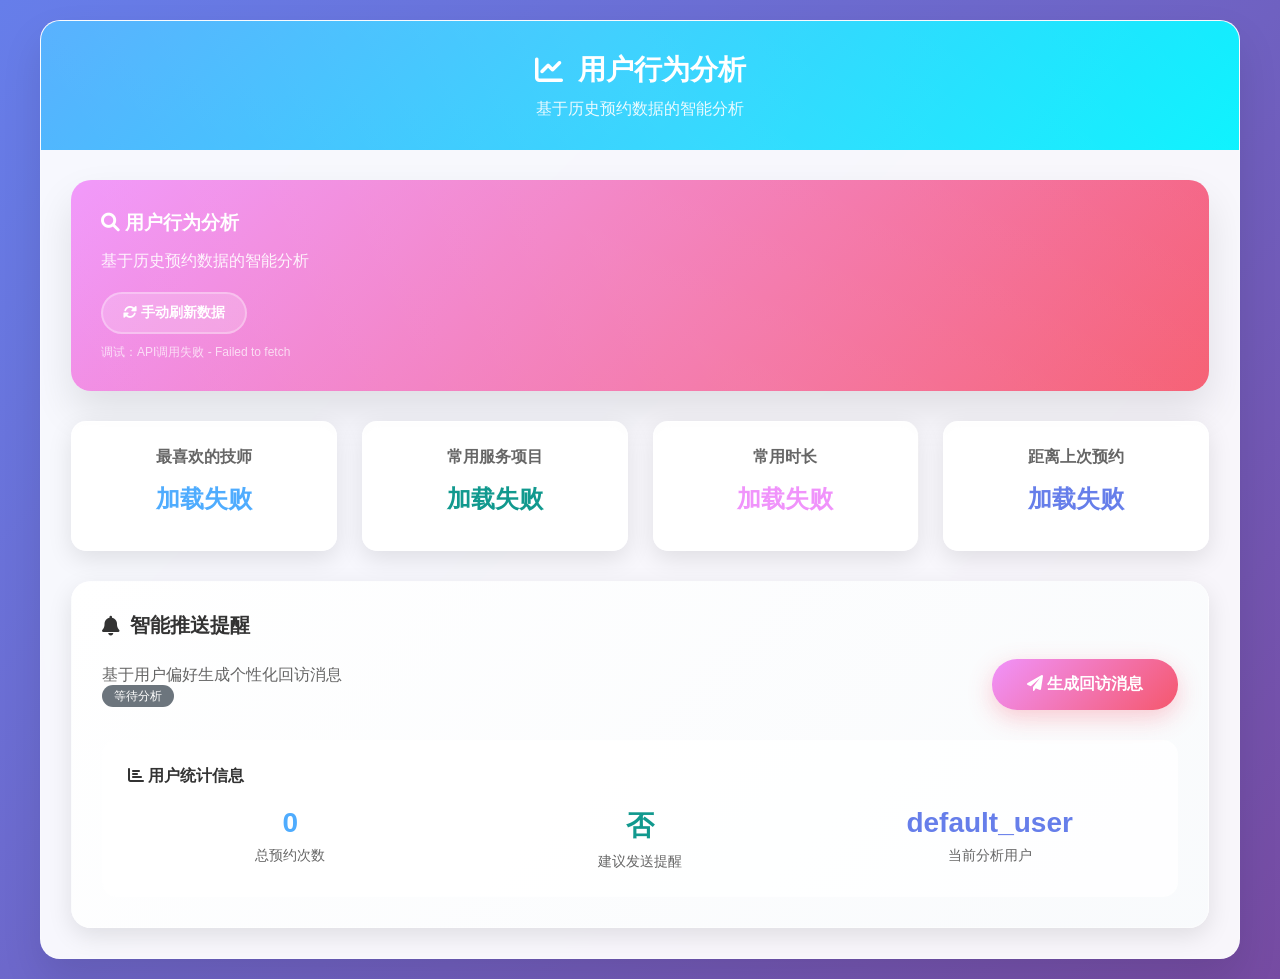
<file: web/templates/user_behavior_analysis.html>
<!DOCTYPE html>
<html lang="zh-CN">
<head>
    <meta charset="UTF-8">
    <meta name="viewport" content="width=device-width, initial-scale=1.0">
    <title>用户行为分析 - JakePilot</title>
    <link href="https://cdnjs.cloudflare.com/ajax/libs/font-awesome/6.0.0/css/all.min.css" rel="stylesheet">
    <style>
        * {
            margin: 0;
            padding: 0;
            box-sizing: border-box;
        }
        
        body { 
            font-family: -apple-system, BlinkMacSystemFont, 'Segoe UI', Roboto, 'Helvetica Neue', Arial, sans-serif;
            background: linear-gradient(135deg, #667eea 0%, #764ba2 100%);
            min-height: 100vh;
            padding: 20px;
        }
        
        .container { 
            max-width: 1200px; 
            margin: 0 auto; 
            background: rgba(255, 255, 255, 0.95);
            backdrop-filter: blur(20px);
            border-radius: 20px; 
            box-shadow: 0 20px 40px rgba(0,0,0,0.1);
            overflow: hidden;
            border: 1px solid rgba(255,255,255,0.2);
        }
        
        .header {
            background: linear-gradient(135deg, #4facfe 0%, #00f2fe 100%);
            padding: 30px;
            color: white;
            text-align: center;
            position: relative;
            overflow: hidden;
        }
        
        .header::before {
            content: '';
            position: absolute;
            top: -50%;
            left: -50%;
            width: 200%;
            height: 200%;
            background: linear-gradient(45deg, transparent, rgba(255,255,255,0.1), transparent);
            animation: shimmer 3s infinite;
        }
        
        @keyframes shimmer {
            0% { transform: translateX(-100%) translateY(-100%) rotate(45deg); }
            100% { transform: translateX(100%) translateY(100%) rotate(45deg); }
        }
        
        .header h2 {
            font-size: 28px;
            font-weight: 600;
            margin-bottom: 10px;
            display: flex;
            align-items: center;
            justify-content: center;
            gap: 15px;
        }
        
        .header p {
            font-size: 16px;
            opacity: 0.9;
        }
        
        .content {
            padding: 30px;
        }
        
        .analysis-card {
            background: linear-gradient(135deg, #f093fb 0%, #f5576c 100%);
            color: white;
            border-radius: 20px;
            padding: 30px;
            margin-bottom: 30px;
            box-shadow: 0 20px 40px rgba(0,0,0,0.1);
            position: relative;
            overflow: hidden;
        }
        
        .analysis-card::before {
            content: '';
            position: absolute;
            top: -50%;
            left: -50%;
            width: 200%;
            height: 200%;
            background: linear-gradient(45deg, transparent, rgba(255,255,255,0.1), transparent);
            animation: shimmer 4s infinite;
        }
        
        .refresh-btn {
            background: rgba(255,255,255,0.2);
            border: 2px solid rgba(255,255,255,0.3);
            color: white;
            padding: 10px 20px;
            border-radius: 25px;
            cursor: pointer;
            transition: all 0.3s ease;
            font-weight: 600;
            font-size: 14px;
        }
        
        .refresh-btn:hover {
            background: rgba(255,255,255,0.3);
            transform: translateY(-2px);
            box-shadow: 0 8px 25px rgba(0,0,0,0.2);
        }
        
        .debug-info {
            font-size: 12px; 
            color: rgba(255,255,255,0.7); 
            margin-top: 10px;
        }
        
        .stats-grid {
            display: grid;
            grid-template-columns: repeat(auto-fit, minmax(250px, 1fr));
            gap: 25px;
            margin-bottom: 30px;
        }
        
        .stat-card {
            background: rgba(255,255,255,0.9);
            border-radius: 15px;
            padding: 25px;
            text-align: center;
            box-shadow: 0 8px 25px rgba(0,0,0,0.1);
            transition: all 0.3s ease;
            backdrop-filter: blur(10px);
            border: 1px solid rgba(255,255,255,0.3);
        }
        
        .stat-card:hover {
            transform: translateY(-8px);
            box-shadow: 0 20px 40px rgba(0,0,0,0.15);
        }
        
        .stat-title {
            color: #666;
            font-size: 16px;
            font-weight: 600;
            margin-bottom: 15px;
        }
        
        .stat-value {
            font-size: 24px;
            font-weight: bold;
            margin-bottom: 10px;
        }
        
        .stat-value.primary { color: #4facfe; }
        .stat-value.success { color: #11998e; }
        .stat-value.warning { color: #f093fb; }
        .stat-value.info { color: #667eea; }
        
        .reminder-section {
            background: linear-gradient(135deg, rgba(255,255,255,0.9), rgba(248,250,252,0.9));
            padding: 30px;
            border-radius: 20px;
            box-shadow: 0 8px 25px rgba(0,0,0,0.1);
            backdrop-filter: blur(10px);
            border: 1px solid rgba(255,255,255,0.3);
        }
        
        .reminder-title {
            font-size: 20px;
            font-weight: 600;
            margin-bottom: 20px;
            color: #333;
            display: flex;
            align-items: center;
            gap: 10px;
        }
        
        .send-reminder-btn {
            background: linear-gradient(135deg, #f093fb 0%, #f5576c 100%);
            border: none;
            border-radius: 25px;
            padding: 15px 35px;
            font-weight: bold;
            color: white;
            transition: all 0.3s ease;
            cursor: pointer;
            font-size: 16px;
            box-shadow: 0 8px 25px rgba(245, 87, 108, 0.3);
            position: relative;
            overflow: hidden;
        }
        
        .send-reminder-btn::before {
            content: '';
            position: absolute;
            top: 50%;
            left: 50%;
            width: 0;
            height: 0;
            background: rgba(255,255,255,0.2);
            border-radius: 50%;
            transition: all 0.3s ease;
            transform: translate(-50%, -50%);
        }
        
        .send-reminder-btn:hover::before {
            width: 300px;
            height: 300px;
        }
        
        .send-reminder-btn:hover {
            transform: translateY(-3px);
            box-shadow: 0 15px 35px rgba(245, 87, 108, 0.4);
        }
        
        .reminder-message {
            background: linear-gradient(135deg, rgba(17, 153, 142, 0.1), rgba(56, 239, 125, 0.1));
            border-left: 4px solid #11998e;
            border-radius: 0 15px 15px 0;
            padding: 25px;
            margin-top: 25px;
            font-size: 16px;
            line-height: 1.6;
        }
        
        .loading {
            opacity: 0.6;
            pointer-events: none;
            position: relative;
        }
        
        .loading::after {
            content: '';
            position: absolute;
            top: 50%;
            left: 50%;
            width: 20px;
            height: 20px;
            border: 3px solid #4facfe;
            border-radius: 50%;
            border-top-color: transparent;
            animation: spin 1s linear infinite;
            transform: translate(-50%, -50%);
        }
        
        @keyframes spin {
            to { transform: translate(-50%, -50%) rotate(360deg); }
        }
        
        .nav-link {
            color: rgba(255,255,255,0.8);
            text-decoration: none;
            padding: 8px 16px;
            border-radius: 20px;
            transition: all 0.3s ease;
            font-weight: 500;
        }
        
        .nav-link:hover, .nav-link.active {
            background: rgba(255,255,255,0.2);
            color: white;
            transform: translateY(-1px);
        }
    </style>
</head>
<body>
    <div class="container">
        <div class="header">
            <h2><i class="fas fa-chart-line"></i> 用户行为分析</h2>
            <p>基于历史预约数据的智能分析</p>
        </div>
        
        <div class="content">
            <div class="analysis-card">
                <h3 style="margin-bottom: 15px;"><i class="fas fa-search"></i> 用户行为分析</h3>
                <p style="margin-bottom: 20px; opacity: 0.9;">基于历史预约数据的智能分析</p>
                <button onclick="loadUserAnalysis()" class="refresh-btn">
                    <i class="fas fa-sync-alt"></i> 手动刷新数据
                </button>
                <div id="debug-info" class="debug-info">调试：页面已加载</div>
            </div>

            <!-- 用户分析数据 -->
            <div class="stats-grid" id="analysisData">
                <div class="stat-card">
                    <div class="stat-title">最喜欢的技师</div>
                    <div id="favoriteTechnician" class="stat-value primary">正在加载...</div>
                </div>
                <div class="stat-card">
                    <div class="stat-title">常用服务项目</div>
                    <div id="favoriteService" class="stat-value success">正在加载...</div>
                </div>
                <div class="stat-card">
                    <div class="stat-title">常用时长</div>
                    <div id="favoriteDuration" class="stat-value warning">-</div>
                </div>
                <div class="stat-card">
                    <div class="stat-title">距离上次预约</div>
                    <div id="daysSinceLastAppointment" class="stat-value info">-</div>
                </div>
            </div>
            
            <!-- 推送提醒功能 -->
            <div class="reminder-section">
                <div class="reminder-title">
                    <i class="fas fa-bell"></i> 智能推送提醒
                </div>
                <div style="display: flex; justify-content: space-between; align-items: center; margin-bottom: 20px;">
                    <div>
                        <p style="color: #666; margin: 0;">基于用户偏好生成个性化回访消息</p>
                        <span id="reminderStatus" class="badge" style="background: #6c757d; color: white; padding: 4px 12px; border-radius: 12px; font-size: 12px; margin-top: 8px;">等待分析</span>
                    </div>
                    <button id="sendReminderBtn" class="send-reminder-btn" onclick="sendReminder()">
                        <i class="fas fa-paper-plane"></i> 生成回访消息
                    </button>
                </div>

                <!-- 提醒消息显示区域 -->
                <div id="reminderMessage" class="reminder-message" style="display: none;">
                    <h5 style="color: #11998e; margin-bottom: 15px;"><i class="fas fa-comment-dots"></i> 生成的回访消息：</h5>
                    <p id="messageContent" style="margin-bottom: 15px; color: #333; font-size: 16px;"></p>
                    <div id="availableTimes"></div>
                </div>
                
                <!-- 用户统计信息 -->
                <div style="margin-top: 30px; padding: 25px; background: rgba(255,255,255,0.8); border-radius: 15px; border: 1px solid rgba(255,255,255,0.3);">
                    <h4 style="color: #333; margin-bottom: 20px;"><i class="fas fa-chart-bar"></i> 用户统计信息</h4>
                    <div class="stats-grid" style="margin: 0;">
                        <div style="text-align: center;">
                            <div id="totalAppointments" style="font-size: 28px; font-weight: bold; color: #4facfe; margin-bottom: 8px;">0</div>
                            <div style="color: #666; font-size: 14px;">总预约次数</div>
                        </div>
                        <div style="text-align: center;">
                            <div id="shouldSendReminder" style="font-size: 28px; font-weight: bold; color: #11998e; margin-bottom: 8px;">否</div>
                            <div style="color: #666; font-size: 14px;">建议发送提醒</div>
                        </div>
                        <div style="text-align: center;">
                            <div style="font-size: 28px; font-weight: bold; color: #667eea; margin-bottom: 8px;">default_user</div>
                            <div style="color: #666; font-size: 14px;">当前分析用户</div>
                        </div>
                    </div>
                </div>
            </div>
        </div>
    </div>

    <script>
        // 页面加载时获取用户分析数据
        document.addEventListener('DOMContentLoaded', function() {
            console.log('DOMContentLoaded事件触发');
            document.getElementById('debug-info').textContent = '调试：DOMContentLoaded已触发，开始加载数据...';
            loadUserAnalysis();
        });

        async function loadUserAnalysis() {
            try {
                console.log('开始加载用户分析数据...');
                
                // 使用与服务器一致的地址和端口
                const apiUrl = 'http://127.0.0.1:8000/api/user-behavior/analysis';
                console.log('调用API:', apiUrl);
                
                const response = await fetch(apiUrl, {
                    method: 'GET',
                    headers: {
                        'Accept': 'application/json',
                        'Content-Type': 'application/json'
                    }
                });
                
                console.log('API响应状态:', response.status);
                
                if (!response.ok) {
                    throw new Error(`API请求失败: ${response.status} ${response.statusText}`);
                }
                
                const data = await response.json();
                console.log('API返回数据:', data);
                document.getElementById('debug-info').textContent = `调试：API成功返回，共${data.total_appointments}次预约`;
                
                const elements = {
                    'favoriteTechnician': data.favorite_technician_name || '无',
                    'favoriteService': data.favorite_service || '无', 
                    'favoriteDuration': data.favorite_duration ? `${data.favorite_duration}分钟` : '无',
                    'daysSinceLastAppointment': data.days_since_last_appointment !== null ? `${data.days_since_last_appointment}天` : '无',
                    'totalAppointments': data.total_appointments || 0,
                    'shouldSendReminder': data.should_send_reminder ? '是' : '否'
                };
                
                // 逐个更新元素并验证
                Object.entries(elements).forEach(([id, value]) => {
                    const element = document.getElementById(id);
                    if (element) {
                        element.textContent = value;
                        console.log(`更新 ${id}: ${value}`);
                    } else {
                        console.error(`找不到元素: ${id}`);
                    }
                });
                
                // 更新状态显示
                const statusElement = document.getElementById('reminderStatus');
                if (statusElement) {
                    statusElement.textContent = data.should_send_reminder ? '建议发送' : '无需提醒';
                    statusElement.style.background = data.should_send_reminder ? '#11998e' : '#6c757d';
                }
                
                console.log('页面更新完成');
                document.getElementById('debug-info').textContent = `调试：页面更新完成，共${data.total_appointments}次预约`;
                
            } catch (error) {
                console.error('加载用户分析数据失败:', error);
                document.getElementById('debug-info').textContent = `调试：API调用失败 - ${error.message}`;
                
                // 显示错误信息
                const elements = ['favoriteTechnician', 'favoriteService', 'favoriteDuration', 'daysSinceLastAppointment'];
                elements.forEach(id => {
                    const element = document.getElementById(id);
                    if (element) {
                        element.textContent = '加载失败';
                    }
                });
            }
        }

        async function sendReminder() {
            try {
                console.log('开始发送提醒...');
                
                const button = document.getElementById('sendReminderBtn');
                const originalText = button.innerHTML;
                button.innerHTML = '<i class="fas fa-spinner fa-spin"></i> 生成中...';
                button.disabled = true;
                button.classList.add('loading');
                
                const response = await fetch('http://127.0.0.1:8000/api/user-behavior/send-reminder', {
                    method: 'POST',
                    headers: {
                        'Accept': 'application/json',
                        'Content-Type': 'application/json'
                    },
                    body: JSON.stringify({
                        user_id: 'default_user'
                    })
                });

                if (!response.ok) {
                    throw new Error(`发送提醒失败: ${response.status}`);
                }

                const data = await response.json();
                console.log('提醒发送成功:', data);

                // 显示结果
                const messageDiv = document.getElementById('reminderMessage');
                const messageContent = document.getElementById('messageContent');
                const availableTimes = document.getElementById('availableTimes');
                
                messageContent.textContent = data.message || '提醒消息生成成功！';
                
                if (data.technician_available_times && data.technician_available_times.length > 0) {
                    availableTimes.innerHTML = `
                        <strong>建议预约时间：</strong><br>
                        ${data.technician_available_times.map(time => `<span style="background: #f093fb; color: white; padding: 4px 8px; border-radius: 8px; margin: 2px; display: inline-block;">${time}</span>`).join('')}
                    `;
                } else {
                    availableTimes.innerHTML = '';
                }
                
                messageDiv.style.display = 'block';
                
                // 更新状态
                const statusElement = document.getElementById('reminderStatus');
                if (statusElement) {
                    statusElement.textContent = '已发送';
                    statusElement.style.background = '#11998e';
                }

            } catch (error) {
                console.error('发送提醒失败:', error);
                alert('发送提醒失败: ' + error.message);
            } finally {
                // 恢复按钮状态
                const button = document.getElementById('sendReminderBtn');
                button.innerHTML = '<i class="fas fa-paper-plane"></i> 生成回访消息';
                button.disabled = false;
                button.classList.remove('loading');
            }
        }
    </script>
</body>
</html>
</file>
